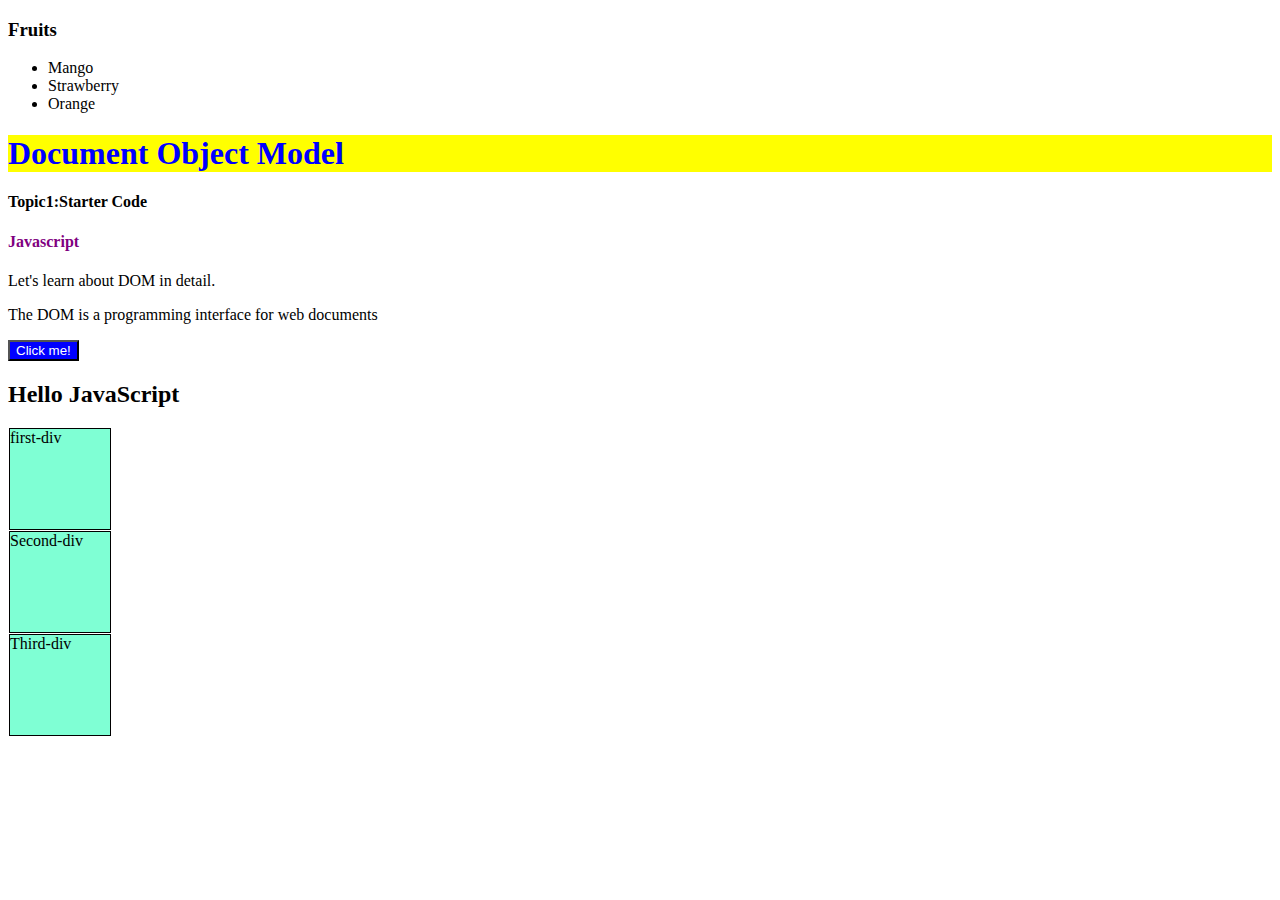
<file: DOM part-1/index.html>
<!DOCTYPE html>
<html lang="en">
  <head>
    <meta charset="UTF-8" />
    <meta name="viewport" content="width=device-width, initial-scale=1.0" />
    <title>JavaScript</title>
    <link rel="stylesheet" href="style.css" />
  </head>
  <body>
    <div>
      <h3>Fruits</h3>
      <ul>
        <li>Mango</li>
        <li>Strawberry</li>
        <li>Orange</li>
      </ul>
    </div>

    <h1 id="heading1">Document Object Model</h1>
    <h4 id="heading2">Topic1:Starter Code</h4>
    <h4 class="heading">Javascript</h4>
    <p>Let's learn about DOM in detail.</p>
    <p>The DOM is a programming interface for web documents</p>
    <button>Click me!</button>

    <h2>Hello JavaScript</h2>
    <div class="box">first-div</div>
    <div class="box">Second-div</div>
    <div class="box">Third-div</div>

    <script src="script.js"></script>
  </body>
</html>
</file>
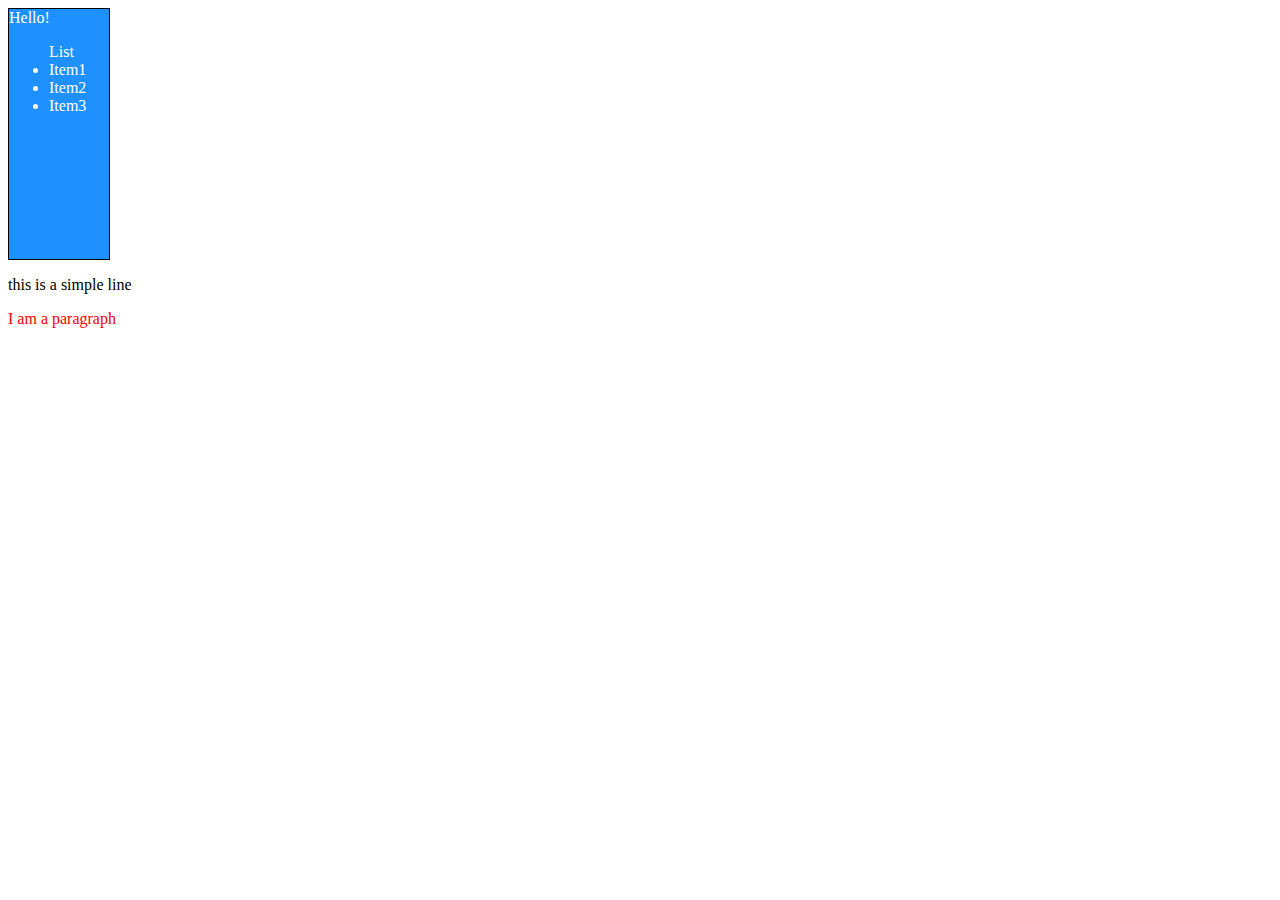
<file: DOM part-2/index.html>
<!DOCTYPE html>
<html lang="en">
  <head>
    <meta charset="UTF-8" />
    <meta name="viewport" content="width=device-width, initial-scale=1.0" />
    <title>Document</title>
    <link rel="stylesheet" href="style.css" />
  </head>
  <body>
    <div id="box" name="JSDiv">
      Hello!
      <ul>
        List
        <li>Item1</li>
        <li>Item2</li>
        <li>Item3</li>
      </ul>
    </div>
    <p class="para">this is a simple line</p>
    <p class="content">I am a paragraph</p>
    <script src="script.js"></script>
  </body>
</html>
</file>
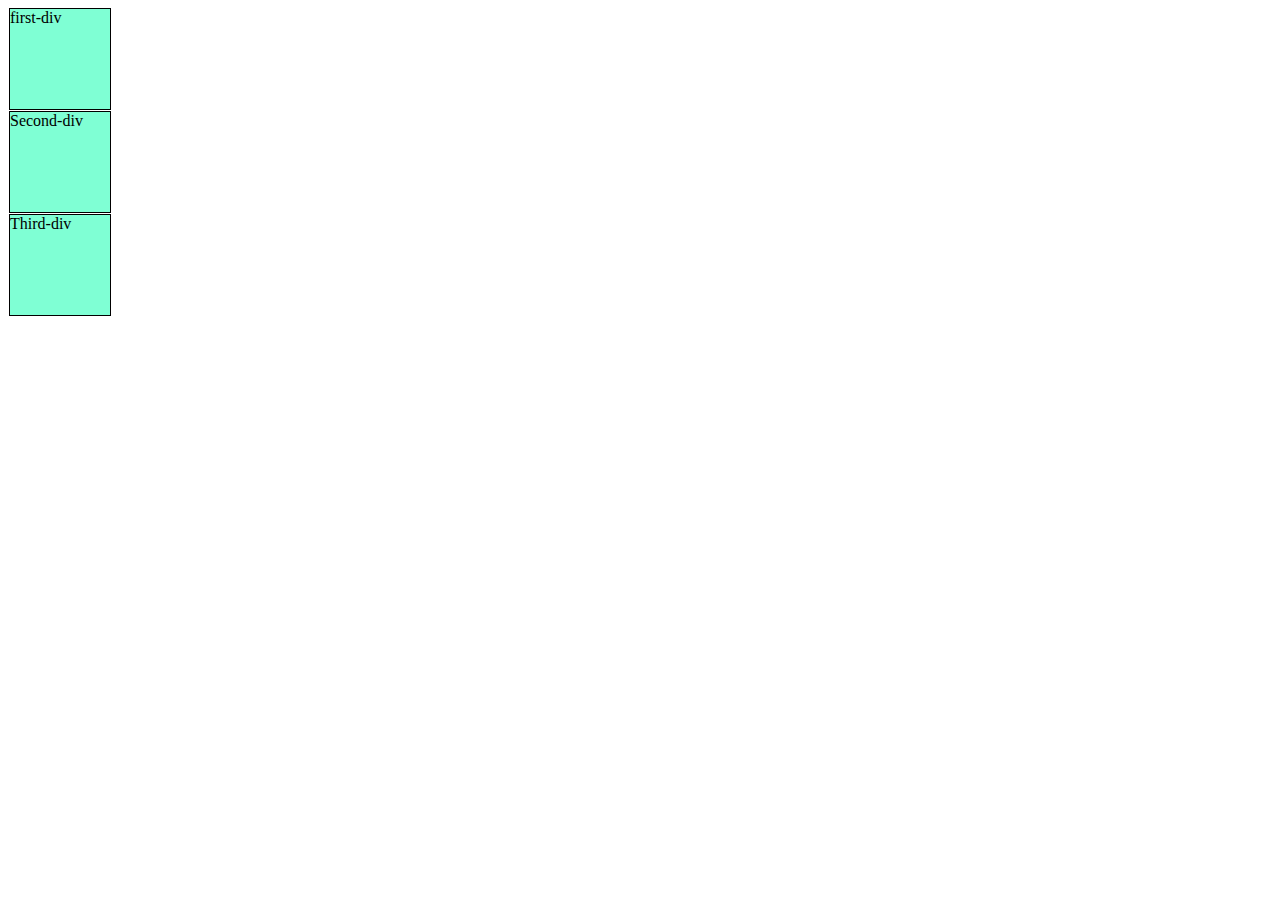
<file: DOM/index.html>
<!DOCTYPE html>
<html lang="en">
  <head>
    <meta charset="UTF-8" />
    <meta name="viewport" content="width=device-width, initial-scale=1.0" />
    <title>JavaScript</title>
    <link rel="stylesheet" href="style.css" />
  </head>
  <body>
    <!-- <div>
      <h3>Fruits</h3>
      <ul>
        <li>Mango</li>
        <li>Strawberry</li>
        <li>Orange</li>
      </ul>
    </div>

    <h1 id="heading1">Document Object Model</h1>
    <h4 id="heading2">Topic1:Starter Code</h4>
    <h4 class="heading">Javascript</h4>
    <p>Let's learn about DOM in detail.</p>
    <p>The DOM is a programming interface for web documents</p>
    <button>Click me!</button> -->

    <!-- <h2>Hello JavaScript</h2> -->
    <div class="box">first-div</div>
    <div class="box">Second-div</div>
    <div class="box">Third-div</div>

    <script src="script.js"></script>
  </body>
</html>
</file>
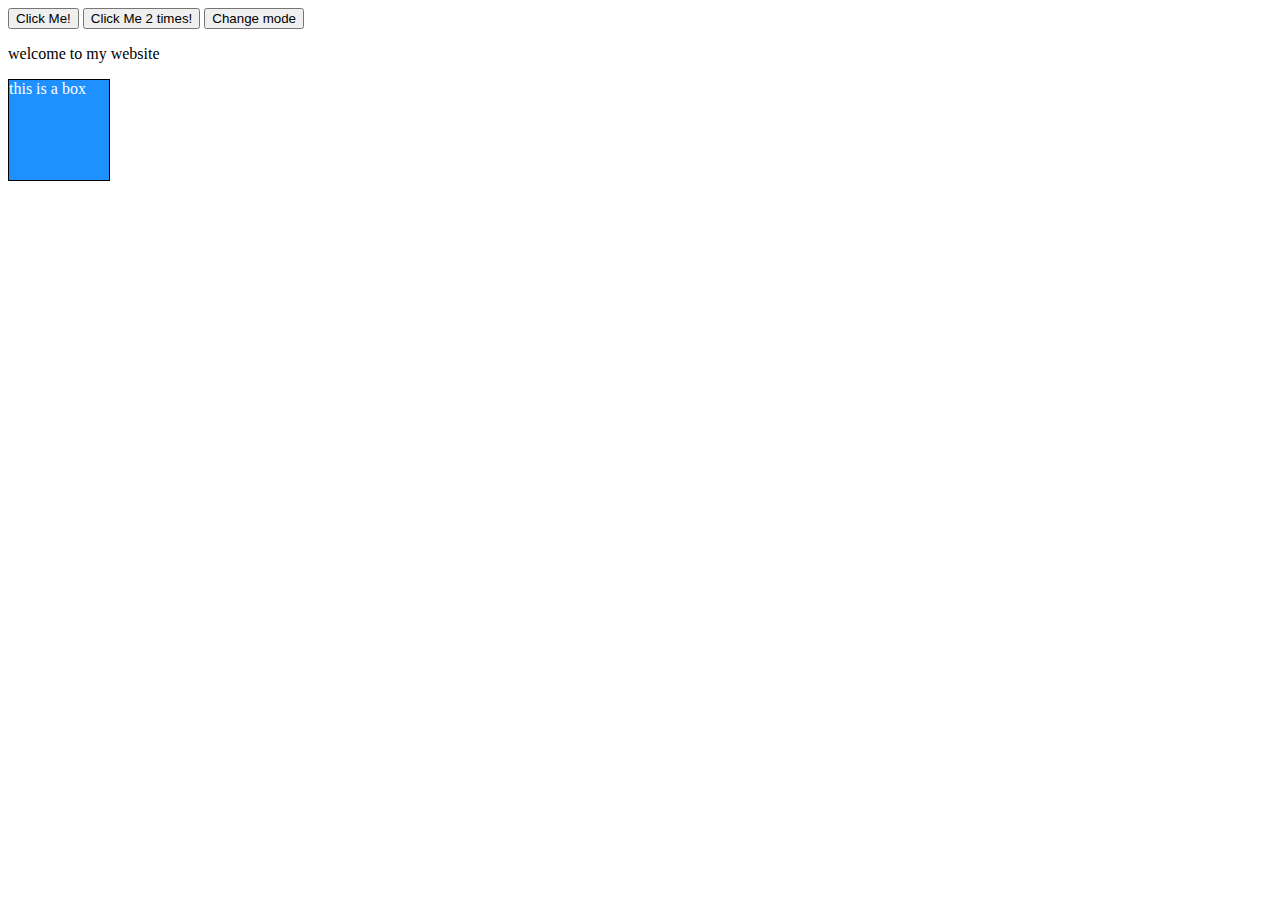
<file: Events/index.html>
<!DOCTYPE html>
<html lang="en">
  <head>
    <meta charset="UTF-8" />
    <meta name="viewport" content="width=device-width, initial-scale=1.0" />
    <title>Document</title>
    <link rel="stylesheet" href="style.css" />
  </head>
  <body>
    <button id="btn1">Click Me!</button>
    <button ondblclick="console.log('button was clicked 2 times')">
      Click Me 2 times!
    </button>
    <button id="mode">Change mode</button>
    <p>welcome to my website</p>
    <div>this is a box</div>
    <script src="script.js"></script>
  </body>
</html>
</file>
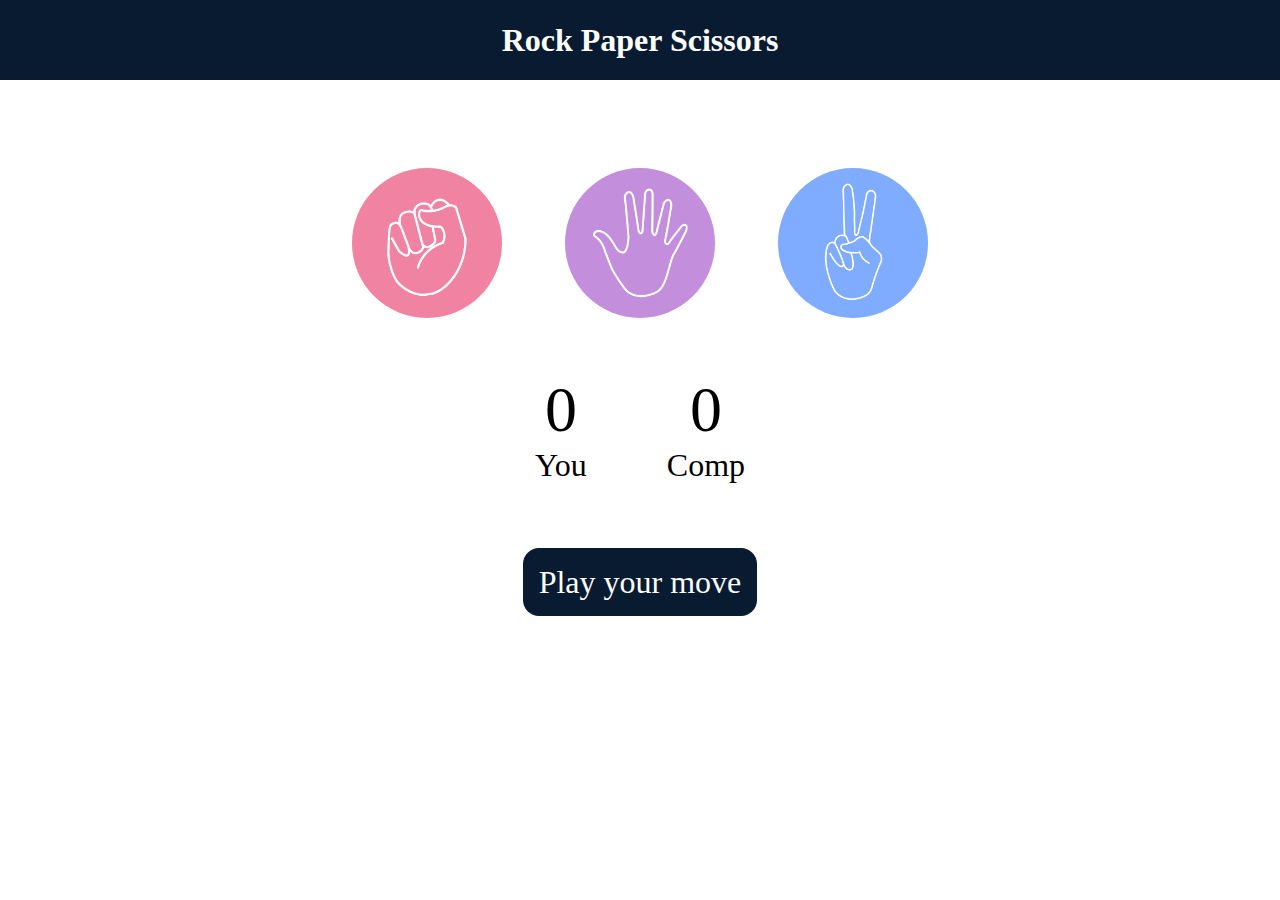
<file: Stone-Paper-Scissors/index.html>
<!DOCTYPE html>
<html lang="en">
  <head>
    <meta charset="UTF-8" />
    <meta name="viewport" content="width=device-width, initial-scale=1.0" />
    <title>Rock Paper Scissors Game</title>
    <link rel="stylesheet" href="style.css" />
  </head>
  <body>
    <h1>Rock Paper Scissors</h1>
    <div class="choices">
      <div class="choice" id="rock">
        <img src="./images/rock.png" />
      </div>
      <div class="choice" id="paper">
        <img src="./images/paper.png" />
      </div>
      <div class="choice" id="scissors">
        <img src="./images/scissors.png" />
      </div>
    </div>

    <div class="score-board">
      <div class="score">
        <p id="user-score">0</p>
        <p>You</p>
      </div>
      <div class="score">
        <p id="comp-score">0</p>
        <p>Comp</p>
      </div>
    </div>

    <div class="msg-container">
      <p id="msg">Play your move</p>
    </div>
    <script src="app.js"></script>
  </body>
</html>
</file>
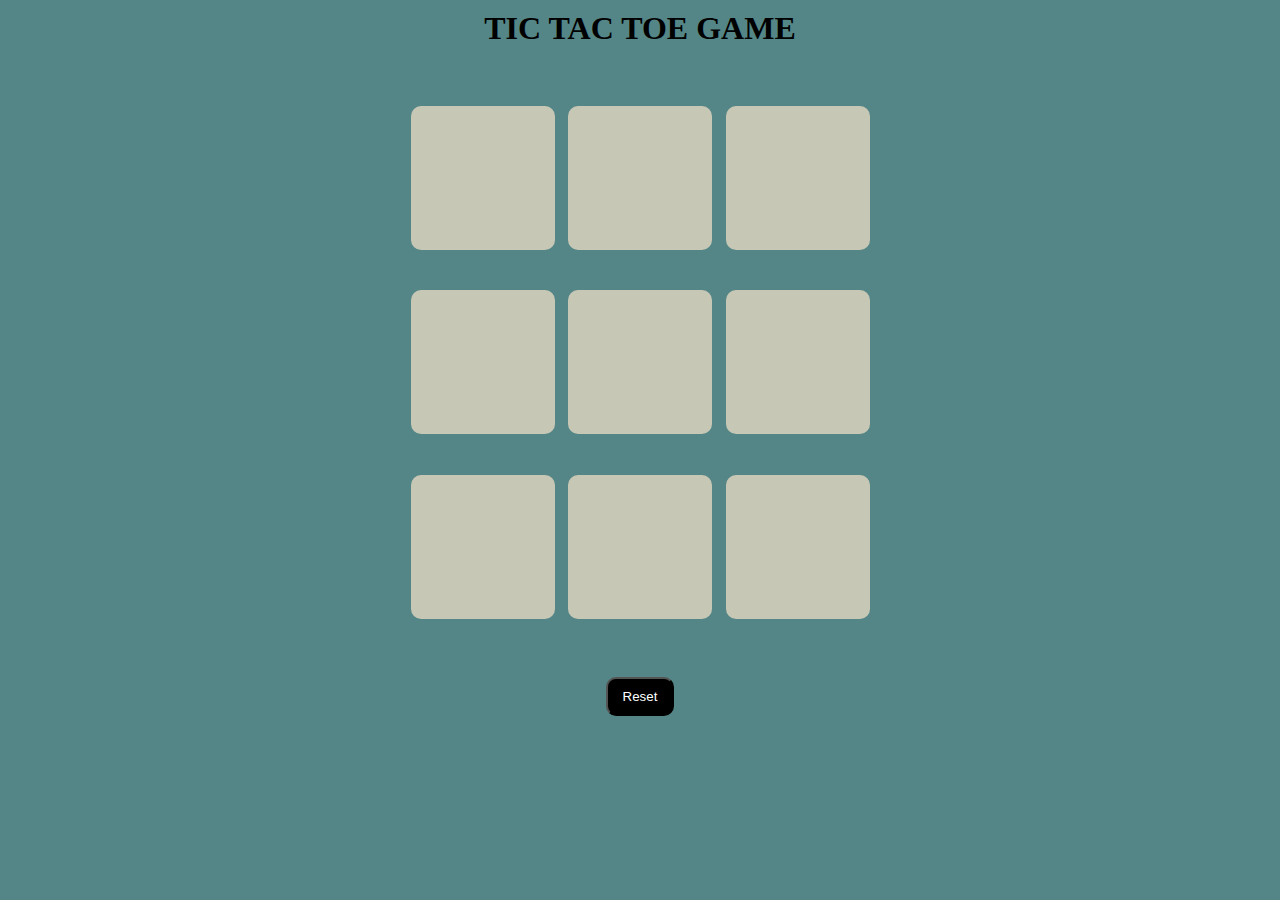
<file: Tic-Tac-Toe/index.html>
<html lang="en">
  <head>
    <meta charset="UTF-8" />
    <meta name="viewport" content="width=device-width, initial-scale=1.0" />
    <title>Tic tac toe game</title>
    <link rel="stylesheet" href="style.css" />
  </head>

  <body>
    <div class="msg-container hide">
      <p id="msg">Winner</p>
      <button id="new-btn">New Game</button>
    </div>
    <main>
      <h1>Tic Tac Toe Game</h1>
      <div class="container">
        <div class="game">
          <button class="box"></button>
          <button class="box"></button>
          <button class="box"></button>
          <button class="box"></button>
          <button class="box"></button>
          <button class="box"></button>
          <button class="box"></button>
          <button class="box"></button>
          <button class="box"></button>
        </div>
      </div>
      <button id="btn">Reset</button>
    </main>
    <script src="script.js"></script>
  </body>
</html>
</file>
<file: DOM part-1/style.css>
#heading1 {
  color: blue;
  background-color: yellow;
}
*/ body {
  background: plum;
}
button {
  background: blue;
  color: white;
}
.heading {
  color: purple;
}
.box {
  height: 100px;
  width: 100px;
  border: 1px solid black;
  margin: 1px;
  background-color: aquamarine;
}
</file>
<file: DOM part-2/style.css>
#box {
  height: 250px;
  width: 100px;
  background-color: dodgerblue;
  color: white;
  border: 1px solid black;
}

.content {
  color: red;
}

.newClass {
  background-color: green;
}
</file>
<file: DOM/style.css>
/* #heading1 {
  color: blue;
  background-color: yellow;
} */
/* body {
  background: lightcoral;
} */
/* button {
  background: blue;
  color: white;
}
.heading {
  color: purple;
} */
.box {
  height: 100px;
  width: 100px;
  border: 1px solid black;
  margin: 1px;
  background-color: aquamarine;
}
</file>
<file: Events/style.css>
div {
  height: 100px;
  width: 100px;
  background-color: dodgerblue;
  color: white;
  border: 1px solid black;
}
.dark {
  background-color: black;
  color: white;
}
.light {
  background-color: white;
  color: black;
}
</file>
<file: Stone-Paper-Scissors/style.css>
* {
  margin: 0;
  padding: 0;
  text-align: center;
}

h1 {
  background-color: #081b31;
  color: #fff;
  height: 5rem;
  line-height: 5rem;
}

.choice {
  height: 165px;
  width: 165px;
  border-radius: 50%;
  display: flex;
  justify-content: center;
  align-items: center;
}

.choice:hover {
  cursor: pointer;
  background-color: #081b31;
}

img {
  height: 150px;
  width: 150px;
  object-fit: cover;
  border-radius: 50%;
}

.choices {
  display: flex;
  justify-content: center;
  align-items: center;
  gap: 3rem;
  margin-top: 5rem;
}

.score-board {
  display: flex;
  justify-content: center;
  align-items: center;
  font-size: 2rem;
  margin-top: 3rem;
  gap: 5rem;
}

#user-score,
#comp-score {
  font-size: 4rem;
}

.msg-container {
  margin-top: 5rem;
}

#msg {
  background-color: #081b31;
  color: #fff;
  font-size: 2rem;
  display: inline;
  padding: 1rem;
  border-radius: 1rem;
}
</file>
<file: Tic-Tac-Toe/style.css>
* {
  padding: 0;
  margin: 0;
}

body {
  background-color: #548687;
  text-align: center;
}

h1 {
  margin-top: 10px;
  text-transform: uppercase;
}

.container {
  height: 70vh;
  /* background-color: red; */
  display: flex;
  align-items: center;
  justify-content: center;
}

.game {
  height: 60vmin;
  width: 60vmin;
  /* background-color: aquamarine; */
  display: flex;
  flex-wrap: wrap;
  align-items: center;
  justify-content: center;
  gap: 1.5vmin;
}

.box {
  height: 16vmin;
  width: 16vmin;
  /* background-color: pink; */
  border-radius: 10px;
  border: none;
  font-size: 8vmin;
  color: rgb(194, 130, 10);
  background-color: #c7c7b5;
}

#btn {
  padding: 10px 15px;
  background-color: black;
  color: white;
  border-radius: 10px;
  cursor: pointer;
}

#new-btn {
  padding: 10px 15px;
  background-color: black;
  color: white;
  border-radius: 10px;
  cursor: pointer;
}

#msg {
  font-size: 60px;
  color: bisque;
}

.hide {
  display: none;
}
</file>
